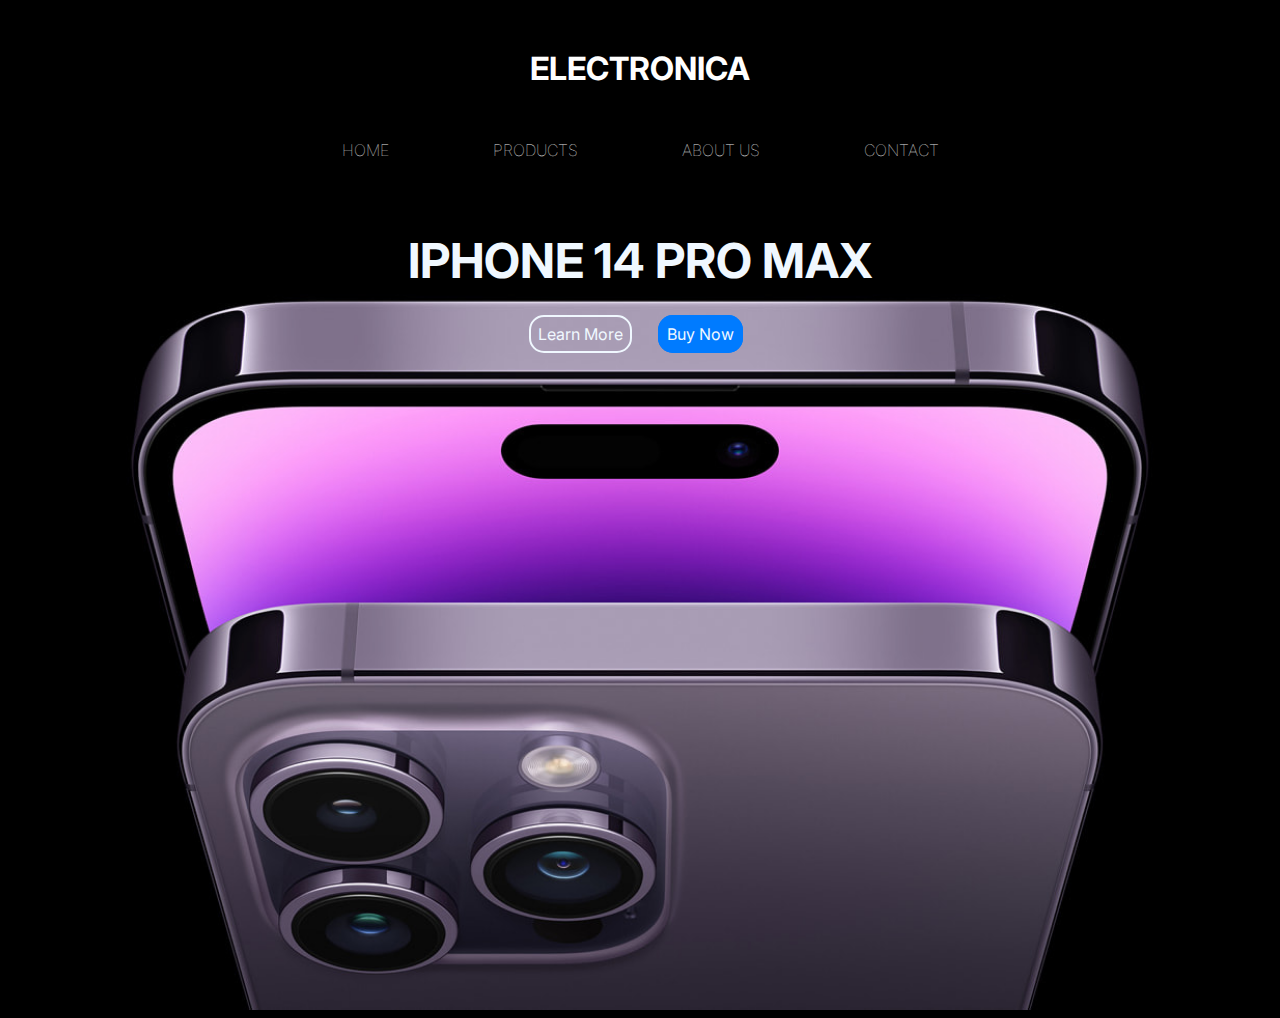
<file: index.html>
<!DOCTYPE html>
<html lang="en">
<head>
    <meta charset="UTF-8">
    <meta name="viewport" content="width=device-width, initial-scale=1.0">
    <link href="https://fonts.googleapis.com/css2?family=Inter:wght@400;600&display=swap" rel="stylesheet">
    <title>ELECTRONICA | Home </title>
    <link rel="stylesheet" href="style.css">
    
   
</head>
<body>
    <div class="navtitle">
        <a href="index.html"><h1>ELECTRONICA</h1><br></a>
    </div>
    <div class="navbar">
        <a href="home.html">HOME</a>
        <a href="products.html">PRODUCTS</a>
        <a href="about.html">ABOUT US</a>
        <a href="contact.html">CONTACT</a>
    </div>
    
    
    <div class="container1">
        <section class="container2">
            <h2>IPHONE 14 PRO MAX</h2><br>
            <section class="container3">
                <a href="https://www.apple.com/uk/iphone-14/specs/">Learn More</a>

            </section>
            <section class="container4">
                <a href="buyiphone.html">Buy Now</a>
            </section>

        

        
        </section>
    </div>

</body>

</html>
</file>
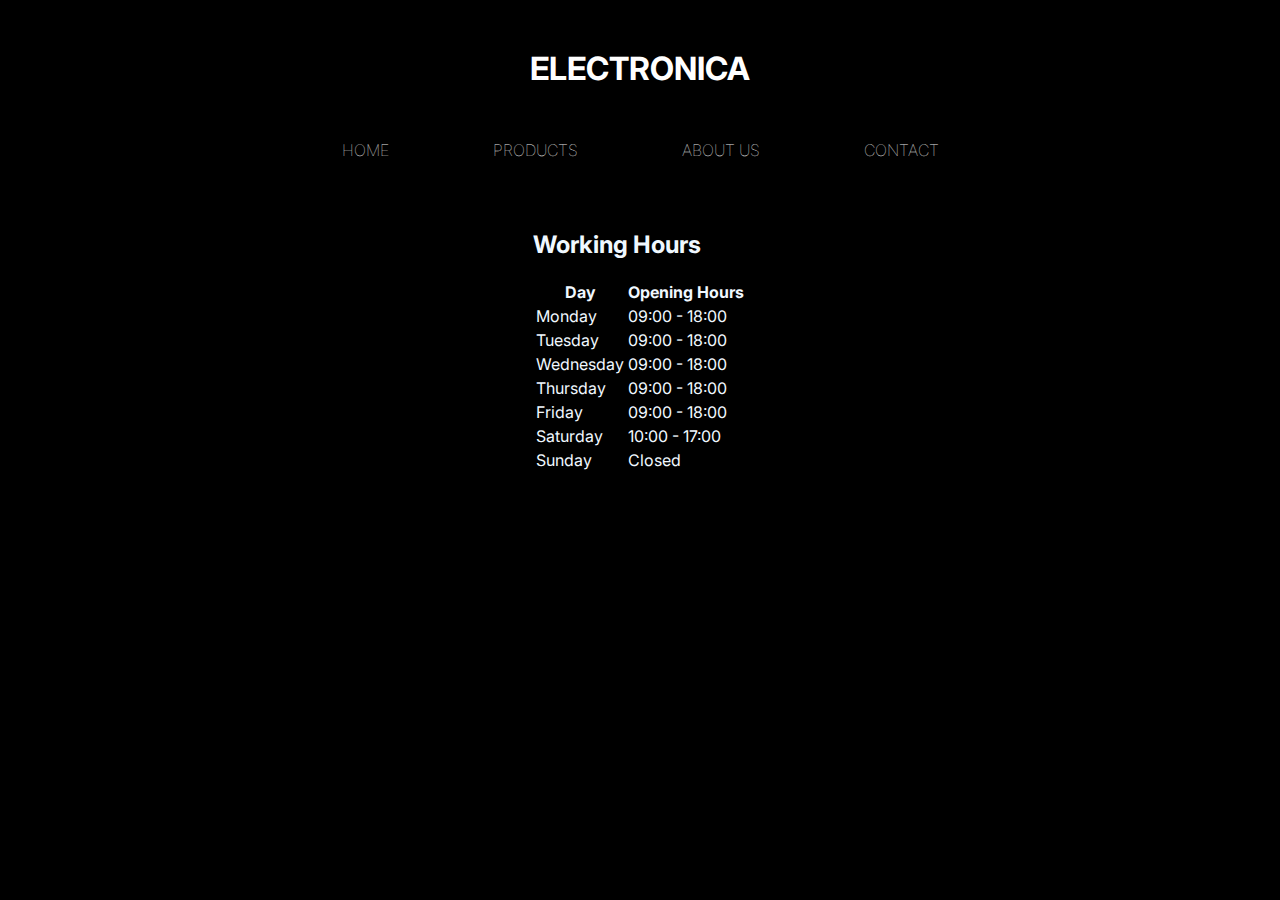
<file: about.html>
<!DOCTYPE html>
<html lang="en">
<head>
    <meta charset="UTF-8">
    <meta name="viewport" content="width=device-width, initial-scale=1.0">
    <link href="https://fonts.googleapis.com/css2?family=Inter:wght@400;600&display=swap" rel="stylesheet">
    <title>ELECTRONICA | Home </title>
    <link rel="stylesheet" href="style.css">
    
   
</head>
<body>
    <div class="navtitle">
        <a href="index.html"><h1>ELECTRONICA</h1><br></a>
    </div>
    <div class="navbar">
        <a href="home.html">HOME</a>
        <a href="products.html">PRODUCTS</a>
        <a href="about.html">ABOUT US</a>
        <a href="contact.html">CONTACT</a>
    </div>
    
     </section>

 


<div class="aboutus">
    <div class="content">
        <div class="working-hours">
            <h2>Working Hours</h2>
            <table>
                <tr>
                    <th>Day</th>
                    <th>Opening Hours</th>
                </tr>
                <tr>
                    <td>Monday</td>
                    <td>09:00 - 18:00</td>
                </tr>
                <tr>
                    <td>Tuesday</td>
                    <td>09:00 - 18:00</td>
                </tr>
                <tr>
                    <td>Wednesday</td>
                    <td>09:00 - 18:00</td>
                </tr>
                <tr>
                    <td>Thursday</td>
                    <td>09:00 - 18:00</td>
                </tr>
                <tr>
                    <td>Friday</td>
                    <td>09:00 - 18:00</td>
                </tr>
                <tr>
                    <td>Saturday</td>
                    <td>10:00 - 17:00</td>
                </tr>
                <tr>
                    <td>Sunday</td>
                    <td>Closed</td>
                </tr>
            </table>
        </div>
</html>
</file>
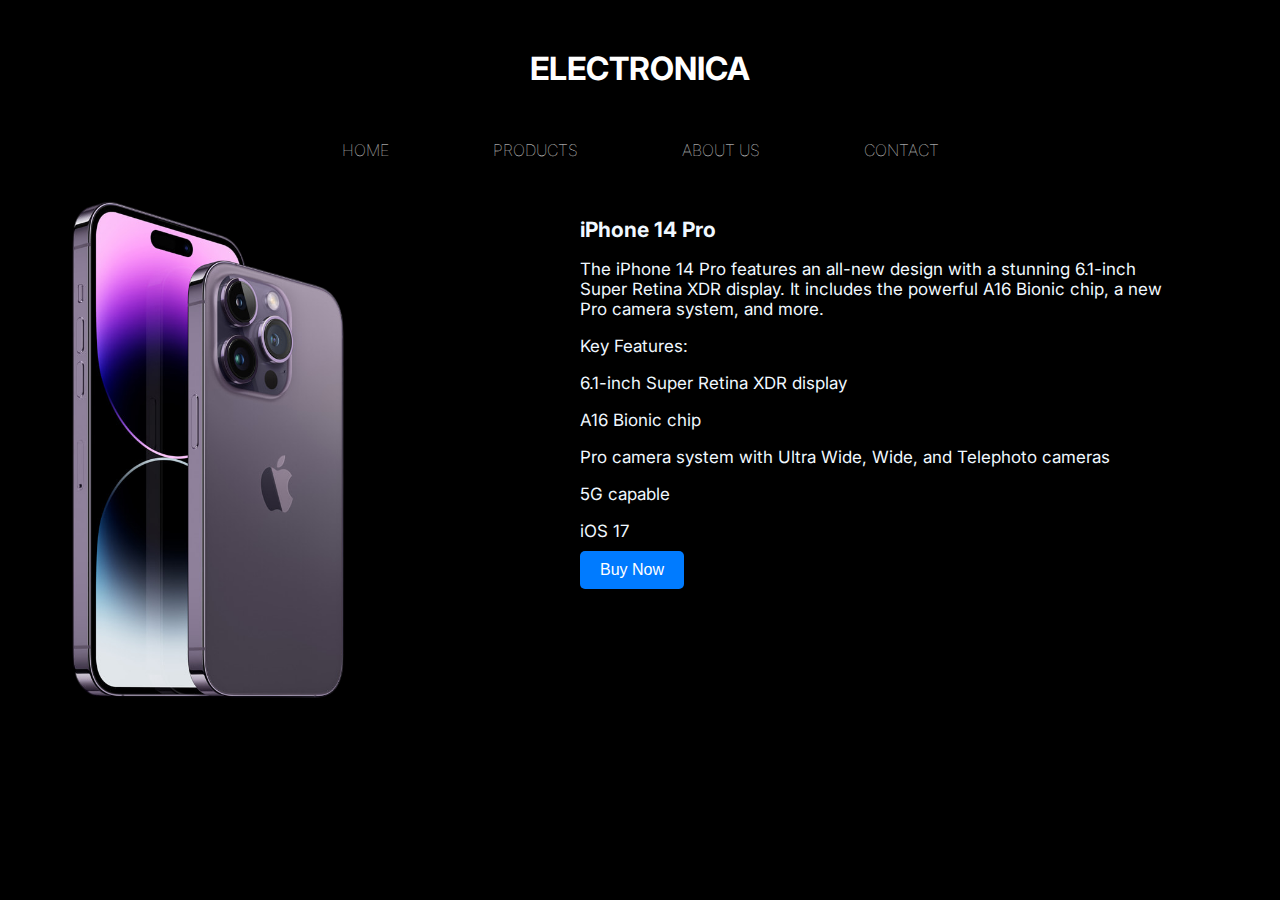
<file: buyiphone.html>
<!DOCTYPE html>
<html lang="en">
<head>
    <meta charset="UTF-8">
    <meta name="viewport" content="width=device-width, initial-scale=1.0">
    <link href="https://fonts.googleapis.com/css2?family=Inter:wght@400;600&display=swap" rel="stylesheet">
    <title>ELECTRONICA | iPhone 14</title>
    <link rel="stylesheet" href="style.css">
</head>
<body>
    <div class="navtitle">
        <a href="index.html"><h1>ELECTRONICA</h1><br></a>
    </div>
    <div class="navbar">
        <a href="home.html">HOME</a>
        <a href="products.html">PRODUCTS</a>
        <a href="about.html">ABOUT US</a>
        <a href="contact.html">CONTACT</a>
    </div>
    <div class="iphone14">
        <img src="Apple-iPhone-14-Pro-iPhone-14-Pro-Max-deep-purple-220907-geo_inline.jpg.large.png" alt="iPhone 14 Pro">
        <div class="details">
            <h2>iPhone 14 Pro</h2>
            <p>The iPhone 14 Pro features an all-new design with a stunning 6.1-inch Super Retina XDR display. It includes the powerful A16 Bionic chip, a new Pro camera system, and more.</p>
            <p>Key Features:</p>
            <p>6.1-inch Super Retina XDR display</p>
            <p>A16 Bionic chip</p>
            <p>Pro camera system with Ultra Wide, Wide, and Telephoto cameras</p>
            <p>5G capable</p>
            <p>iOS 17</p>
            <a href="https://www.apple.com/uk/shop/buy-iphone/iphone-14"><button class="buy-button">Buy Now</button></a>
            
        </div>
    </div>
</body>
</html>
</file>
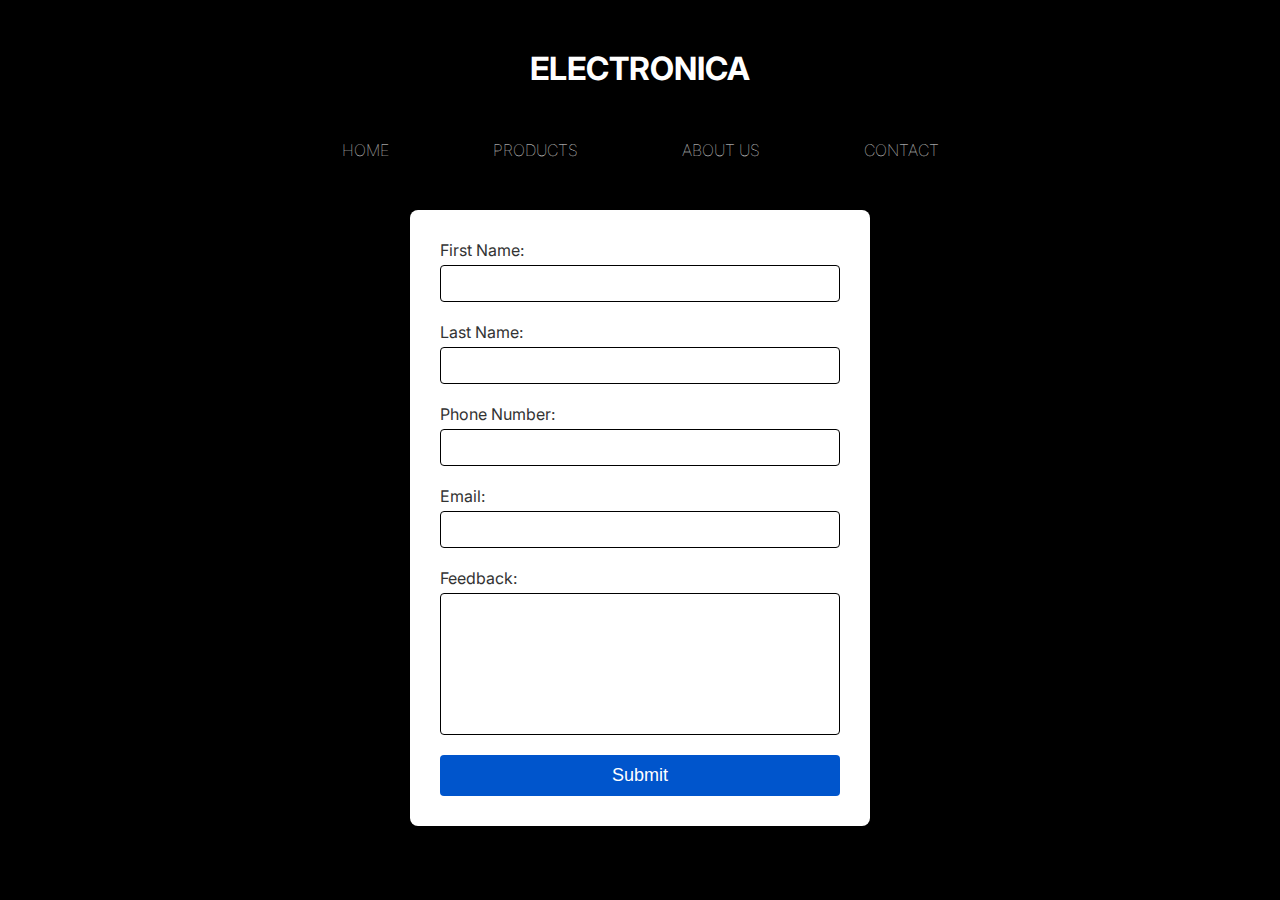
<file: contact.html>
<!DOCTYPE html>
<html lang="en">
<head>
    <meta charset="UTF-8">
    <meta name="viewport" content="width=device-width, initial-scale=1.0">
    <link href="https://fonts.googleapis.com/css2?family=Inter:wght@400;600&display=swap" rel="stylesheet">
    <title>ELECTRONICA | Home </title>
    <link rel="stylesheet" href="style.css">
    
   
</head>
<body>
    <div class="navtitle">
        <a href="index.html"><h1>ELECTRONICA</h1><br></a>
    </div>
    <div class="navbar">
        <a href="home.html">HOME</a>
        <a href="products.html">PRODUCTS</a>
        <a href="about.html">ABOUT US</a>
        <a href="contact.html">CONTACT</a>
    </div>
    
<div class="form-container">
    <form name="feedbackForm" onsubmit="return validateForm()" method="post">
        <label for="firstName">First Name:</label>
        <input type="text" id="firstName" name="firstName" required>
        <label for="lastName">Last Name:</label>
        <input type="text" id="lastName" name="lastName" required>
        <label for="phoneNumber">Phone Number:</label>
        <input type="text" id="phoneNumber" name="phoneNumber" required>
        <label for="email">Email:</label>
        <input type="email" id="email" name="email" required>
        <label for="message">Feedback:</label>
        <textarea id="message" name="message" required></textarea>
        <button type="submit">Submit</button>
    </form>
</div>


<script>
    function validateForm() {
        var firstName = document.forms["feedbackForm"]["firstName"].value;
        var lastName = document.forms["feedbackForm"]["lastName"].value;
        var phoneNumber = document.forms["feedbackForm"]["phoneNumber"].value;
        var email = document.forms["feedbackForm"]["email"].value;
        var message = document.forms["feedbackForm"]["message"].value;

        // Validate name: no numbers or special characters
        if (/[^a-zA-Z -]/.test(firstName) || /[^a-zA-Z -]/.test(lastName)) {
            alert("Name should not contain numbers or special characters.");
            return false;
        }

        // Validate email format
        if (!/^[\w-\.]+@([\w-]+\.)+[\w-]{2,4}$/.test(email)) {
            alert("You have entered an invalid email address!");
            return false;
        }

        // Validate phone number: exactly 10 digits
        if (phoneNumber.length != 10 || /[^0-9]/.test(phoneNumber)) {
            alert("Phone number must be 10 digits.");
            return false;
        }

        // If all validations pass, show success message and redirect
        alert("Message has been sent successfully!");
        window.location.href = 'index.html'; // Redirect to homepage
        return false; // Prevent default form submission behavior
    }
</script>
</file>
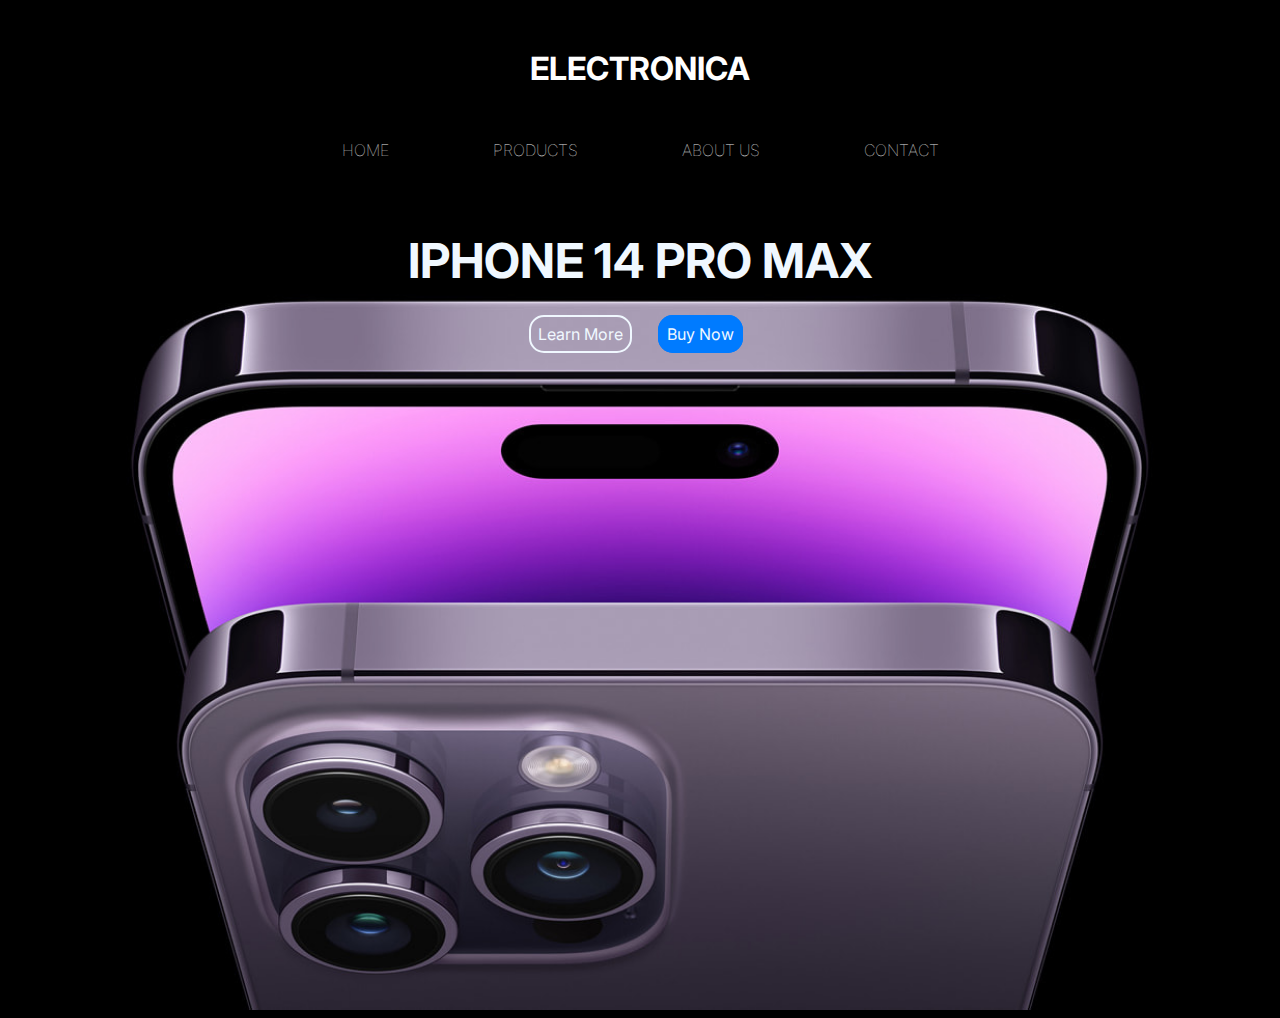
<file: home.html>
<!DOCTYPE html>
<html lang="en">
<head>
    <meta charset="UTF-8">
    <meta name="viewport" content="width=device-width, initial-scale=1.0">
    <link href="https://fonts.googleapis.com/css2?family=Inter:wght@400;600&display=swap" rel="stylesheet">
    <title>ELECTRONICA | Home </title>
    <link rel="stylesheet" href="style.css">
    
   
</head>
<body>
    <div class="navtitle">
        <a href="index.html"><h1>ELECTRONICA</h1><br></a>
    </div>
    <div class="navbar">
        <a href="home.html">HOME</a>
        <a href="products.html">PRODUCTS</a>
        <a href="about.html">ABOUT US</a>
        <a href="contact.html">CONTACT</a>
    </div>
    
    
    <div class="container1">
        <section class="container2">
            <h2>IPHONE 14 PRO MAX</h2><br>
            <section class="container3">
                <a href="https://www.apple.com/uk/iphone-14/specs/">Learn More</a>

            </section>
            <section class="container4">
                <a href="buyiphone.html">Buy Now</a>
            </section>

        

        
        </section>
    </div>

</body>

</html>
</file>
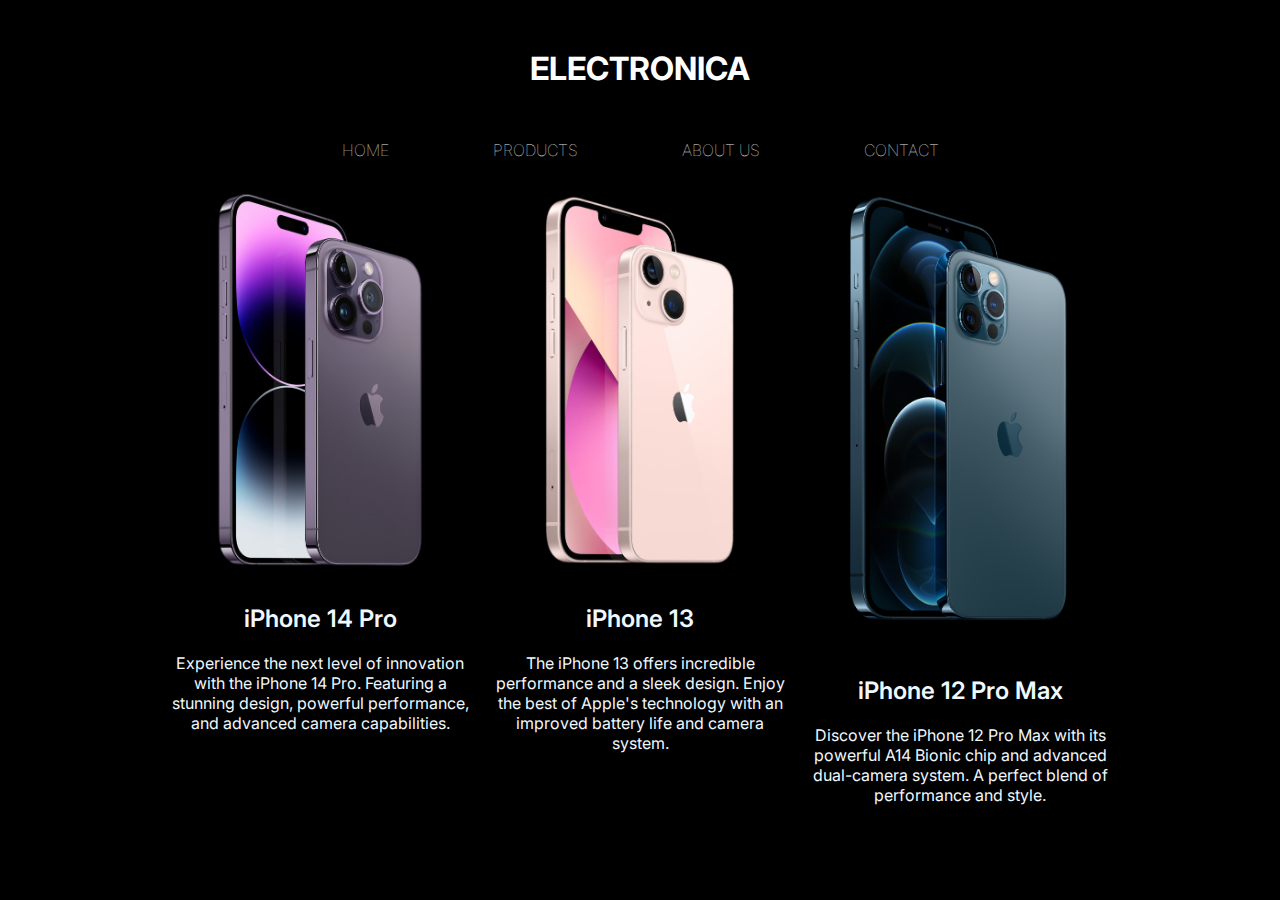
<file: products.html>
<!DOCTYPE html>
<html lang="en">
<head>
    <meta charset="UTF-8">
    <meta name="viewport" content="width=device-width, initial-scale=1.0">
    <link href="https://fonts.googleapis.com/css2?family=Inter:wght@400;600&display=swap" rel="stylesheet">
    <title>ELECTRONICA | Home </title>
    <link rel="stylesheet" href="style.css">
    
   
</head>
<body>
    <div class="navtitle">
        <a href="index.html"><h1>ELECTRONICA</h1><br></a>
    </div>
    <div class="navbar">
        <a href="home.html">HOME</a>
        <a href="products.html">PRODUCTS</a>
        <a href="about.html">ABOUT US</a>
        <a href="contact.html">CONTACT</a>
    </div>
    <div class="products">
        <div class="product-item">
            <img src="Apple-iPhone-14-Pro-iPhone-14-Pro-Max-deep-purple-220907-geo_inline.jpg.large.png" alt="iPhone 14 Pro">
            <h2>iPhone 14 Pro</h2>
            <p>Experience the next level of innovation with the iPhone 14 Pro. Featuring a stunning design, powerful performance, and advanced camera capabilities.</p>
        </div>
        <div class="product-item">
            <img src="Apple_iphone13_hero_geo_09142021_inline.jpg.large.png" alt="iPhone 13">
            <h2>iPhone 13</h2>
            <p>The iPhone 13 offers incredible performance and a sleek design. Enjoy the best of Apple's technology with an improved battery life and camera system.</p>
        </div>
        <div class="product-item">
            <img src="GEO-iPhone12ProMax-iPhone12Pro-pacific-blue-2up.png" alt="iPhone 12 Pro Max">
            <h2>iPhone 12 Pro Max</h2>
            <p>Discover the iPhone 12 Pro Max with its powerful A14 Bionic chip and advanced dual-camera system. A perfect blend of performance and style.</p>
        </div>
    </div>
</body>
</html>
</file>
<file: style.css>
body {
    font-family: 'Inter', -apple-system, BlinkMacSystemFont, "Segoe UI", Roboto, "Helvetica Neue", Arial, sans-serif;
background-color: black;}



.navbar {
    font-weight: lighter;
    color: rgb(44, 44, 44);
    padding: 10px;
    text-align: center;
    font-family: 'Inter', -apple-system, BlinkMacSystemFont, "Segoe UI", Roboto, "Helvetica Neue", Arial, sans-serif;
    margin: 0px 55px;
}

.navbar a {
    padding: 50px;
    text-decoration: none;
    color: rgb(230, 230, 230);
    transition: padding 0.2s, font-size 0.2s;

}

.navbar a:hover {
    padding: 50px;
    font-size: 22px;    
}
.navbar img {
    width: 70px;
    padding-left: 45px;
}
.title {
    margin-top: 100px;
}
.navtitle a{
        background-color: rgb(0, 0, 0);
        color: rgb(255, 255, 255);
        padding: 10px;
        text-align: center;
        font-family: 'Inter', -apple-system, BlinkMacSystemFont, "Segoe UI", Roboto, "Helvetica Neue", Arial, sans-serif;
        text-decoration: none;
}

.container1 {
    background-image: url('Apple.jpg');
    background-size: cover; 
    background-position: center; 
    padding: 20px 0; 
    height: 800px;
}
.container2 {
    font-size:xx-large;
    padding-top: 1px;
    width: 95%;
    max-width: 1200px;
    margin: auto;
    overflow: hidden;
    color: aliceblue;
    text-align: center;
}

.container3 a {
    text-decoration: none;
    position: relative;
    top: -60px;
    left: -60px;
    color: aliceblue;
    font-size: medium;
    border: 2px solid aliceblue; 
    border-radius: 15px; 
    padding: 7px; 
}
.container4 a {
    text-decoration: none;
    position: relative;
    top: -99px;
    left: 60px;
    color: aliceblue;
    font-size: medium;
    border: 2px solid aliceblue; 
    border-radius: 15px; 
    padding: 7px; 
    background-color: #007bff;; 
    border-color: #007bff;;
}
.container4 a:hover {
    background-color: #0056b3;;
    border-color: #0056b3; ;
    transition: background-color 0.3s ease;
}
.iphone14 img {
    width: 400px; 
    height: auto; 
}

.details {
    color: aliceblue;
    text-align: left; 
    max-width: 600px;
    position: absolute; 
    top: 200px; 
    right: 100px;
}

.details h2 {
    font-size: 21px;
    margin-bottom: 10px;
}

.details p {
    font-size: 17px;
    margin-bottom: 10px;
}

.buy-button {
    background-color: #007bff;
    color: white;
    padding: 10px 20px;
    font-size: 16px;
    border: none;
    border-radius: 5px;
    transition: ease 0.3s;
}

.buy-button:hover {
    background-color: #0056b3;
}
.form-container {
    color: aliceblue;
    background-color: #ffffff;
    padding: 30px;
    width: 90%;
    max-width: 400px;
    margin: 40px auto;
    box-shadow: 0 4px 8px rgba(0, 0, 0, 0.1);
    border-radius: 8px;
}

.form-container form {
    display: flex;
    flex-direction: column;
}

.form-container label {
    margin-bottom: 5px;
    font-size: 16px;
    color: #333;
}

.form-container input[type="text"],
.form-container input[type="email"],
.form-container textarea {
    padding: 10px;
    margin-bottom: 20px;
    border: 1px solid #000000;
    border-radius: 4px;
    outline: none;
}

.form-container textarea {
    height: 120px;
    resize: none;
}

.form-container button {
    padding: 10px 20px;
    background-color: #0055cc;
    color: white;
    font-size: 18px;
    border: none;
    border-radius: 4px;
    cursor: pointer;
    transition: background-color 0.3s;
}

.form-container button:hover {
    background-color: #003399;
}
.aboutus {
    display: flex;
    justify-content: center; 
    align-items: start; 
    padding: 20px;
    margin-top: 20px;
    color: aliceblue;
}
.ip img{
    width: 250px; 
    height: auto; 
}
.footer img{
    width: 100px;
    height: auto;
}
.products {
    color: aliceblue;
    display: flex;
    justify-content: center;
    gap: 20px;
    flex-wrap: wrap;
}

.product-item {
    text-align: center;
    max-width: 300px;
}

.product-item img {
    max-width: 100%;
    height: auto;
}

.product-item h2 {
    font-weight: 600;
    margin-top: 10px;
}

.product-item p {
    font-weight: 400;
    margin: 10px 0;
}
</file>
